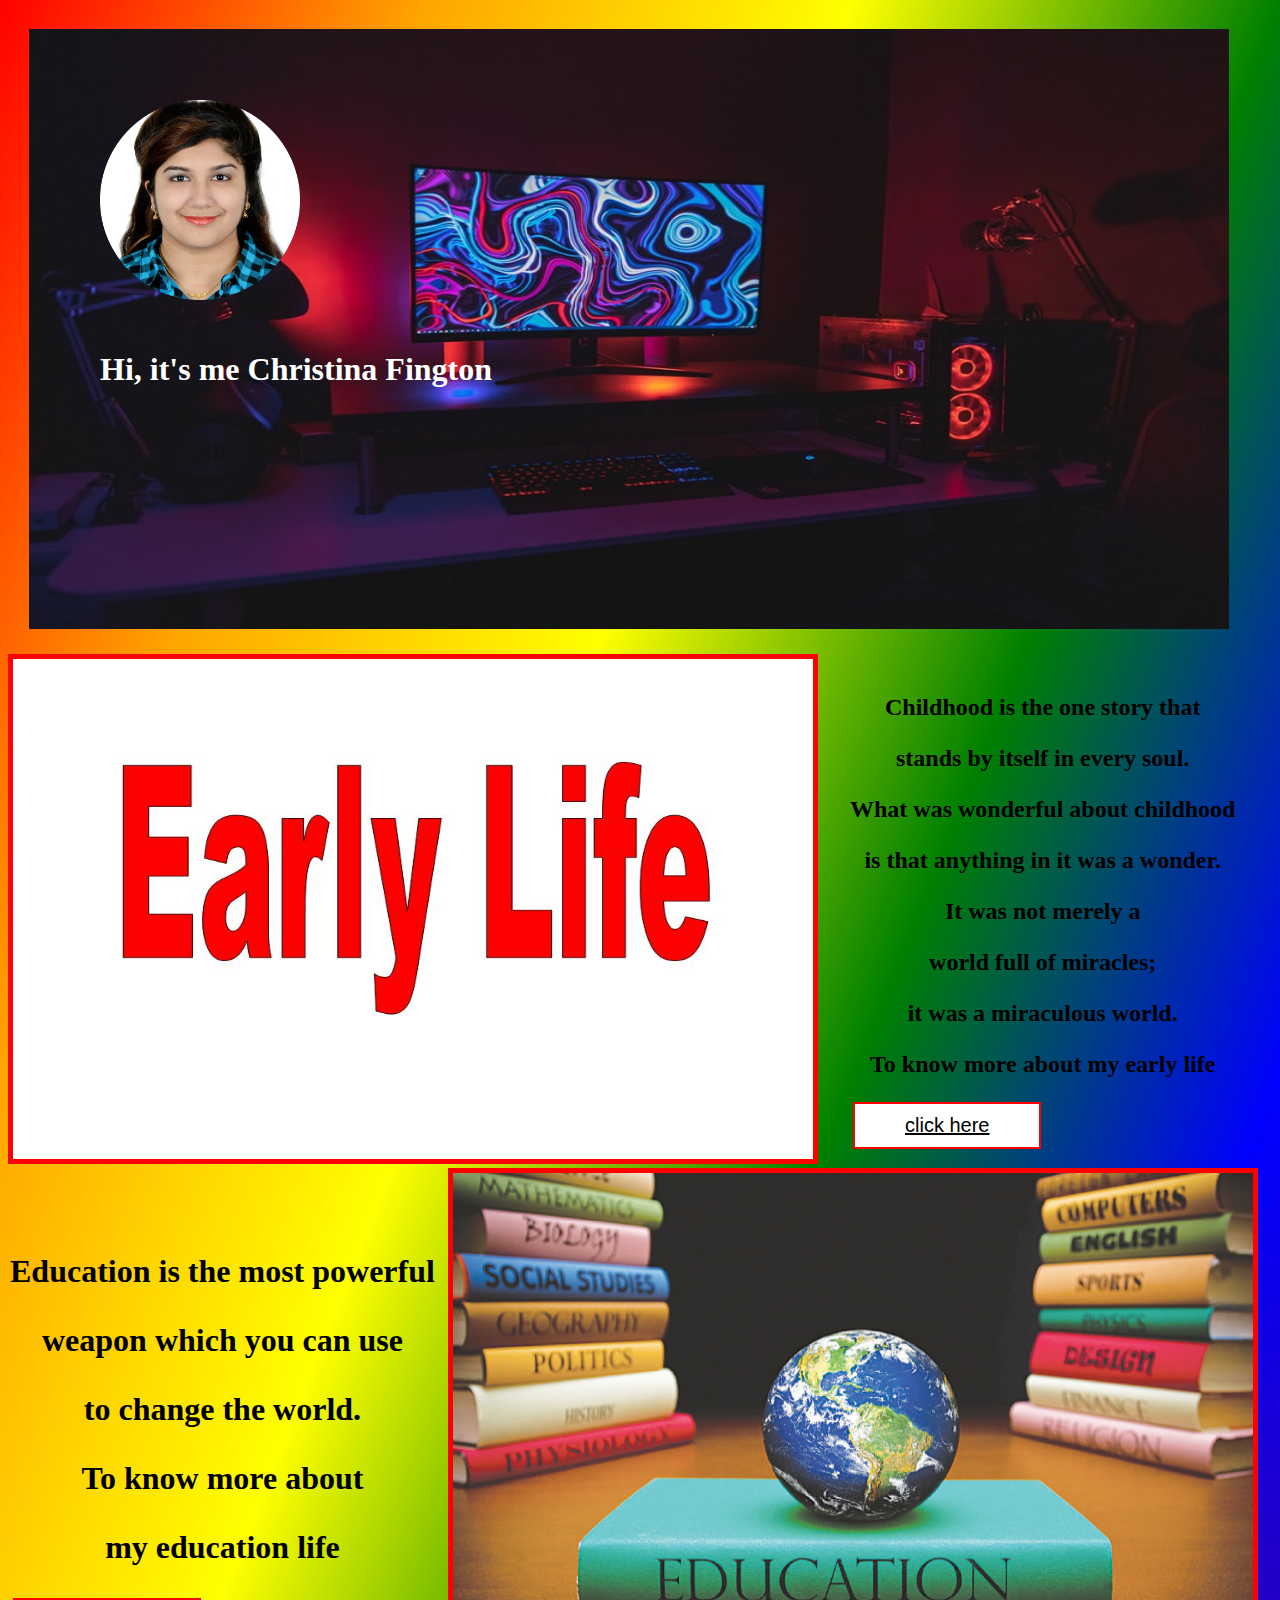
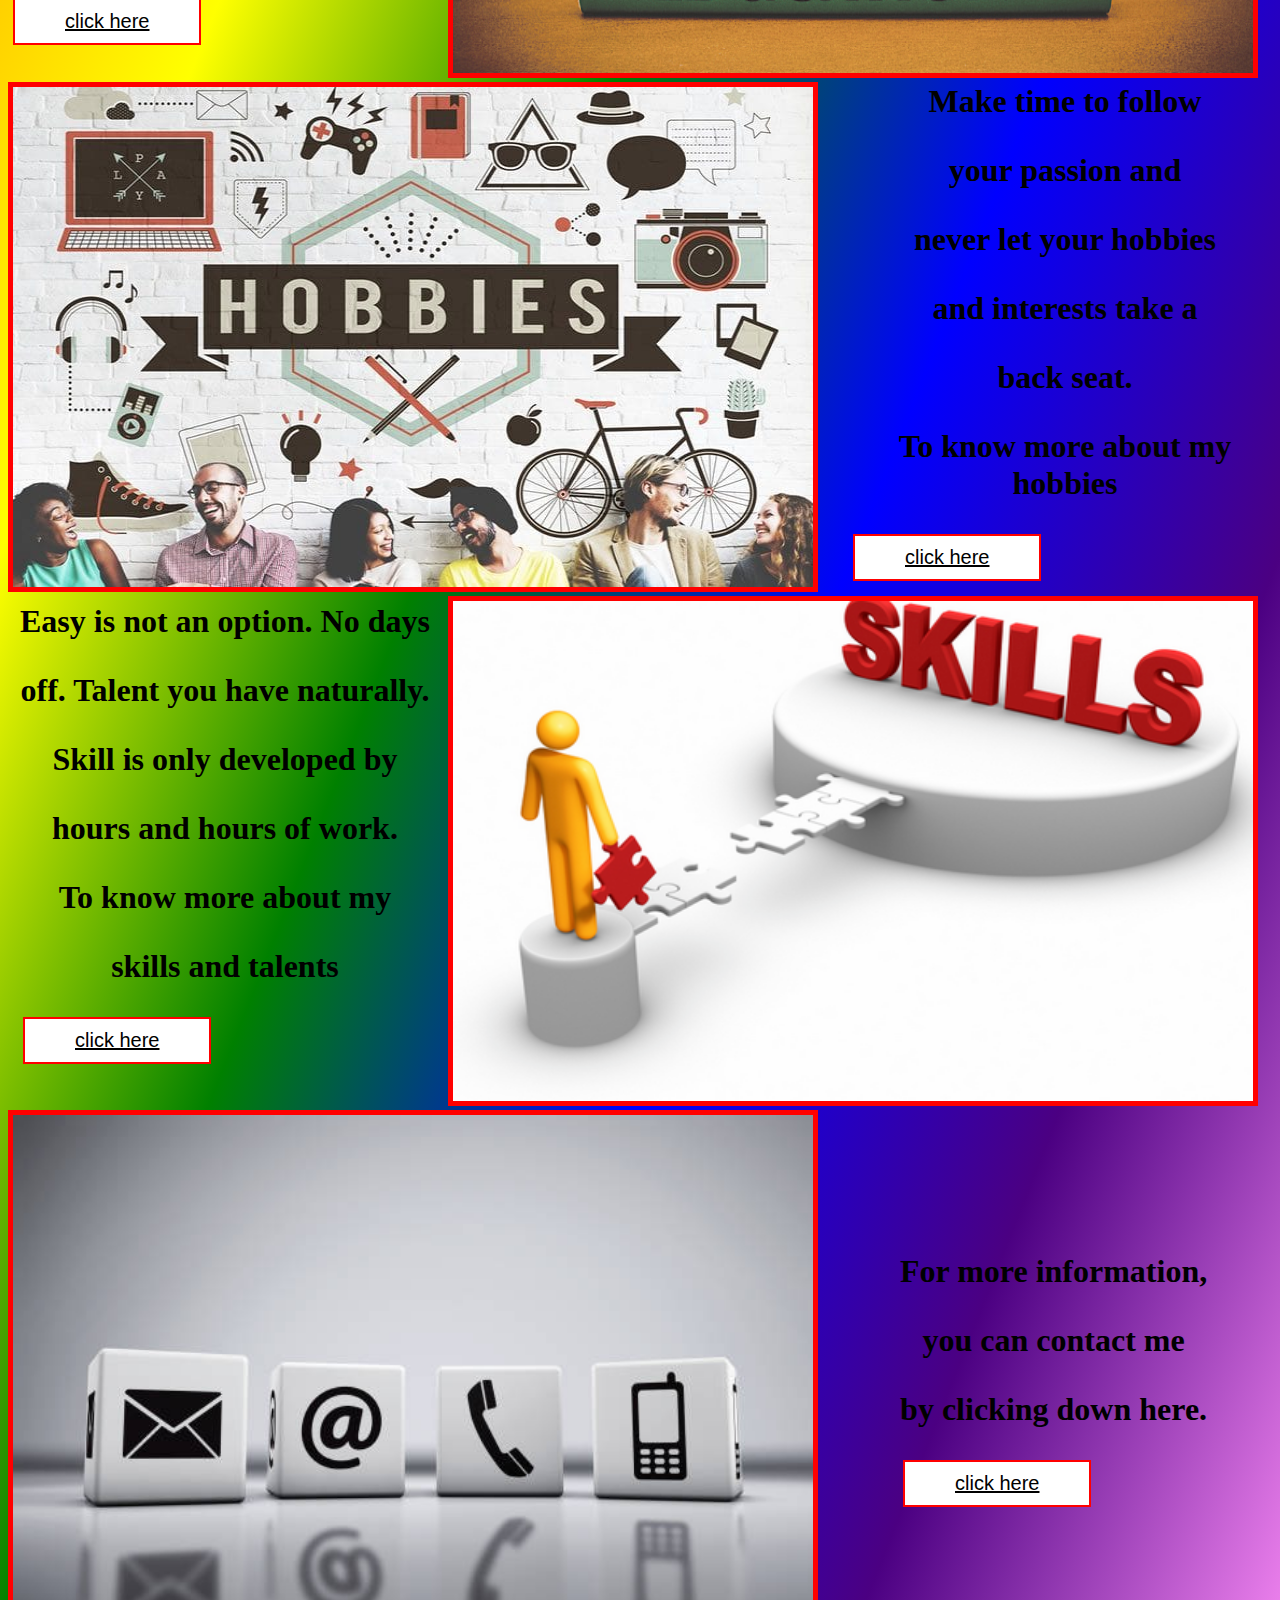
<file: HTML-PERSONAL WEBSITE/HTML/index.html>
<!DOCTYPE html>
<html>
  <head>
    <meta charset="utf-8">
    <title>CHRISTINA'S PERSONAL WEBSITE</title>
    <link rel="stylesheet" href="css/styles.css">
    <link rel="icon" href="favicon.ico?v=2">
<style>
  .background
  {
    position:relative;


    width:1200px;
    height:600px;

  }
  .profile
  {
    position: absolute;
    top: 100px;
    left: 100px;
  }
</style>
  </head>
  <body>

    <table cellspacing="20">
      <div style="position:relative; left:0; top:0;">
      <tr>
        <td>
          <img src="images/background.jpg" class="background"/>
          <h1 class="first-txt">
              Hi, it's me Christina Fington
          </h1>

          <h1 class="second-txt">
              I am Web Designer and Martial Artist.
          </h1>
          <img src="images/profile.png" class="profile" alt="Christina Profile Picture"
              width="200"
              height="200"/></td>
      </tr>
      </div>
      </table>



    <a href="My Early Life.html"><img class="Early_Life" src="images/slide_1.jpg" alt="Early Life"
      width="800"
      height="500">
      </a>
      <h2 class="early-life-txt">
        <p><strong>Childhood is the one story that</strong></p>
             <p><strong>stands by itself in every soul.</strong></p>
        <p><strong>What was wonderful about childhood</strong></p>
           <p><strong>is that anything in it was a wonder.</strong></p>
        <p><strong>It was not merely a</strong></p>
            <p><strong> world full of miracles;</strong></p>
          <p><strong> it was a miraculous world.</strong></p>
          <p><strong>To know more about my early life</strong></p>
        <a href="My Early Life.html"><button class="btn click">click here</button></a>
      </h2>


  <a href="My Education Life.html"><img class="Education_Life" src="images/Education-–-The-Foundation-Of-A-Good-Life.jpg" alt="Education Life"
        width="800"
        height="500"></a>
        <h1 class="education-life-txt">
          <p><strong>Education is the most powerful</strong></p>
               <p><strong>weapon which you can use</strong></p>
          <p><strong>to change the world.</strong></p>
            <p><strong>To know more about </strong></p>
            <p><strong>  my education life</strong></p>
          <a href="My Education Life.html"><button class="btn click">click here</button></a>
        </h1>

  <a href="My Hobbies.html"><img class="Hobbies" src="images/Hobbies-743x500.jpg" alt="Hobbies"
              width="800"
              height="500"></a>
              <h1 class="hobbies-txt">
                <p><strong>Make time to follow</strong></p>
                     <p><strong>your passion and</strong></p>
                <p><strong>never let your hobbies</strong></p>
                <p><strong>and interests take a</strong></p>
                <p><strong>back seat.</strong></p>
                  <p><strong>To know more about my hobbies</strong></p>
                <a href="My Hobbies.html"><button class="btn click">click here</button></a>
              </h1>

  <a href="Skills.html"><img class="Skills" src="images/skill-development-500x500.png" alt="Sills"
        width="800"
        height="500"></a>

        <h1 class="skills-txt">
          <p><strong>Easy is not an option. No days</strong></p>

          <p><strong> off. Talent you have naturally.</strong></p>
          <p><strong>Skill is only developed by</strong></p>
          <p><strong>hours and hours of work.</strong></p>
            <p><strong>To know more about my</strong></p>
              <p><strong> skills and talents</strong></p>
          <a href="Skills.html"><button class="btn click">click here</button></a>
        </h1>
  <a href="Contact Me.html"><img class="Contact_Me" src="images/istockphoto-879441788-612x612.jpg" alt="Contact Me"
        width="800"
        height="500"></a>
        <h1 class="contact-txt">
          <p><strong>For more information,</strong></p>
               <p><strong>you can contact me</strong></p>
          <p><strong>by clicking down here.</strong></p>
          <a href="Contact Me.html"><button class="btn click">click here</button></a>
        </h1>
  </body>
</html>
</file>
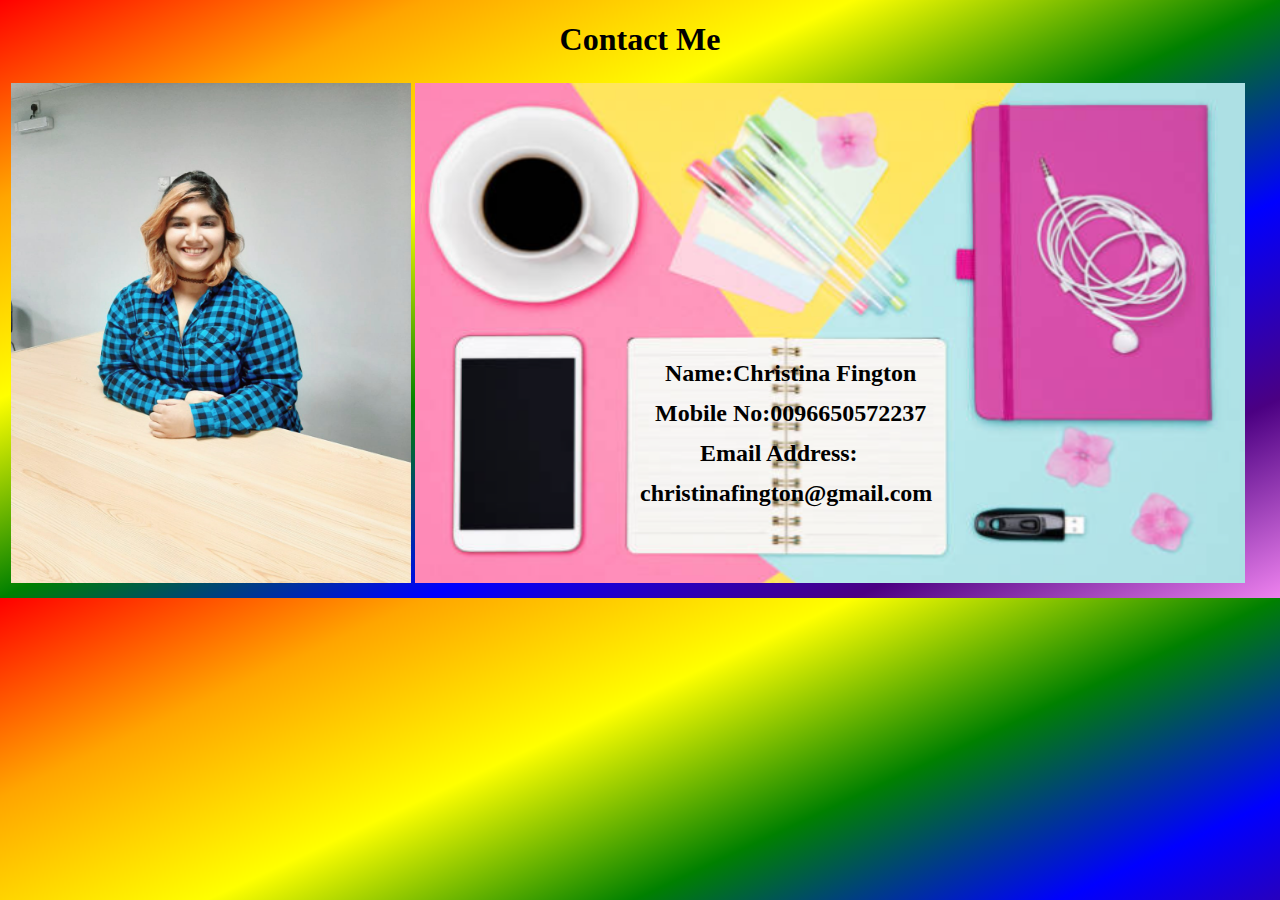
<file: HTML-PERSONAL WEBSITE/HTML/Contact Me.html>
<!DOCTYPE html>
<html lang="en" dir="ltr">
  <head>
    <meta charset="utf-8">
    <title>Contact Me</title>
      <link rel="stylesheet" href="css/styles.css">
      <link rel="icon" href="favicon.ico?v=2">
  </head>
  <body>
    <h1>Contact Me</h1>
    <table>
      <div style="position:relative; left:0; top:0;">
      <tr>
        <td>
          <img src="images/PHOTO-2019-10-31-20-32-38 (1).jpg" class="my_table_pic"
          width="400px" height="500px"/>

          <img src="images/Screenshot (105).png" class="telephone_table" alt="Christina Profile Picture"
              width="830px" height="500px"/>
              <h2 class="txt_1">
                  Name:Christina Fington
              </h2>

              <h2 class="txt_2">
                  Mobile No:0096650572237
              </h2>

              <h2 class="txt_3">
                Email Address:
              </h2>
              <h2 class="txt_4">
                christinafington@gmail.com
              </h2>
            </td>
      </tr>
      </div>
      </table>

  </body>
</html>
</file>
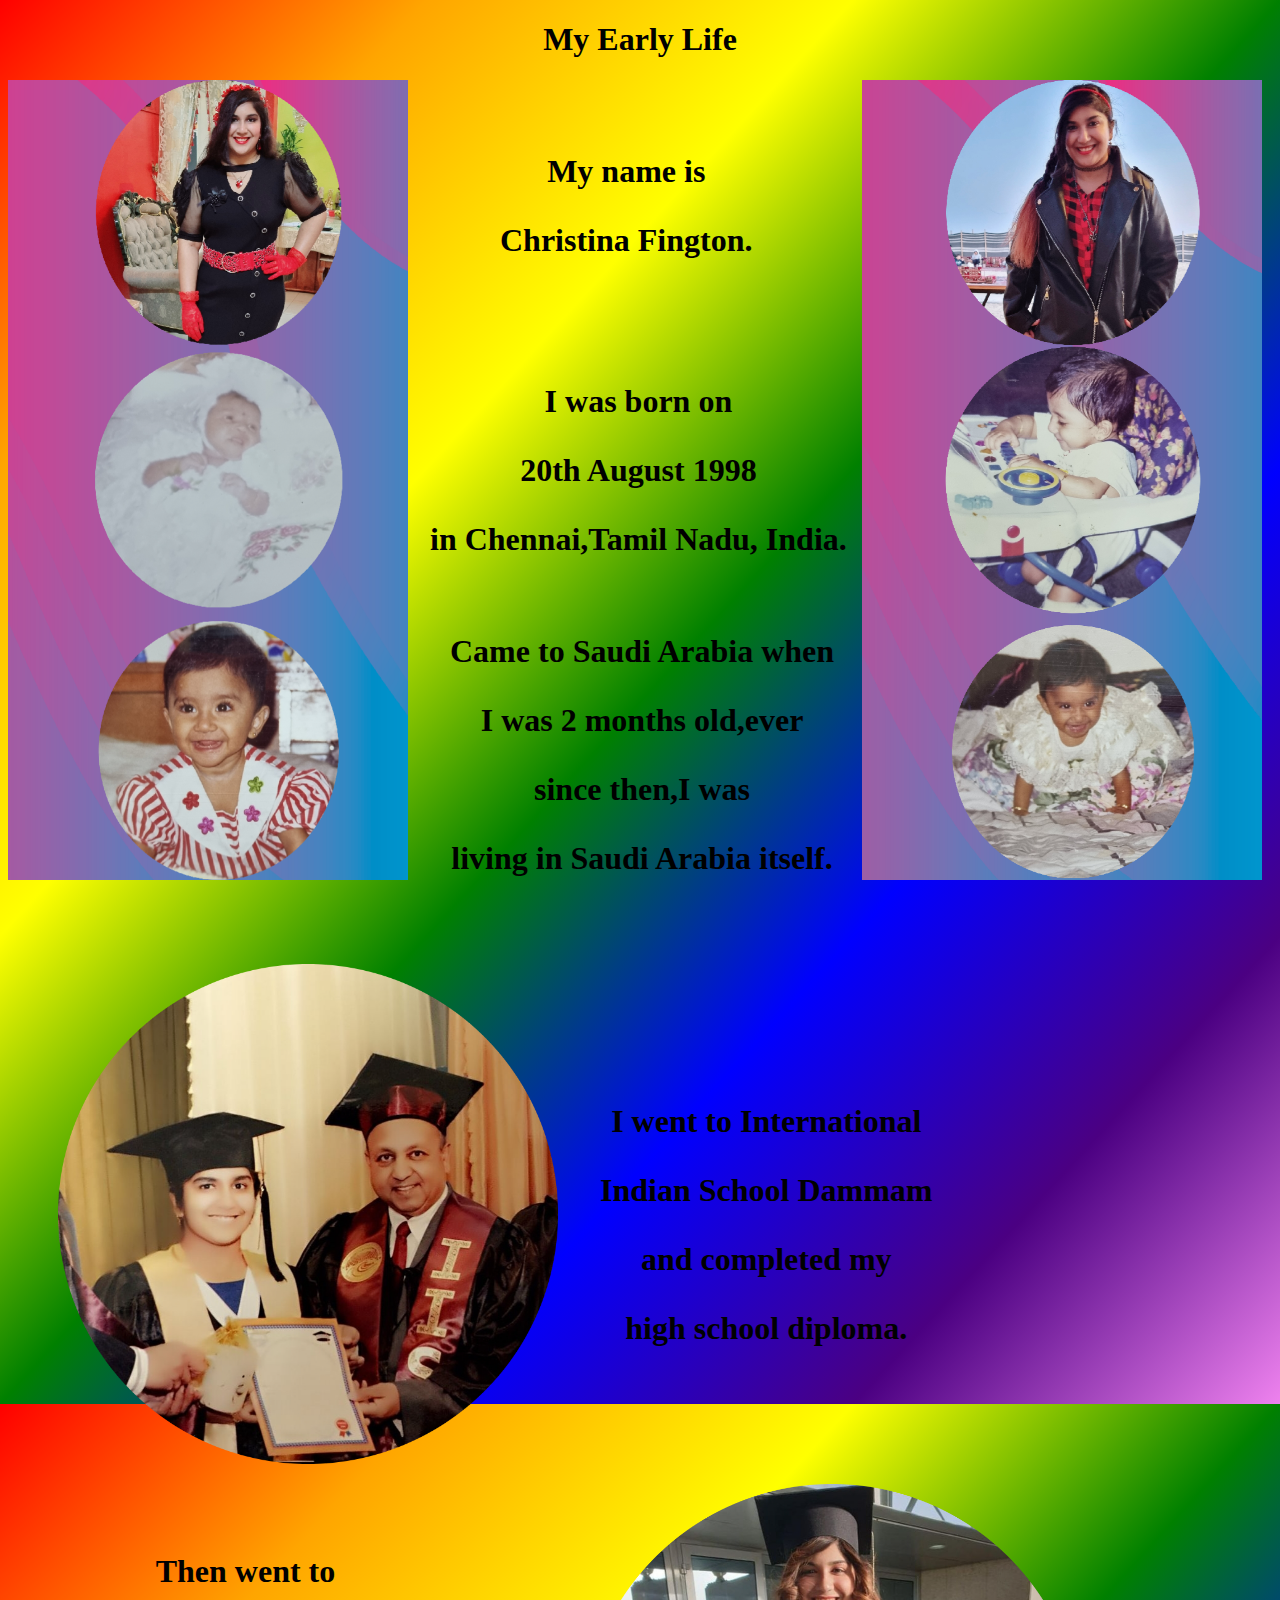
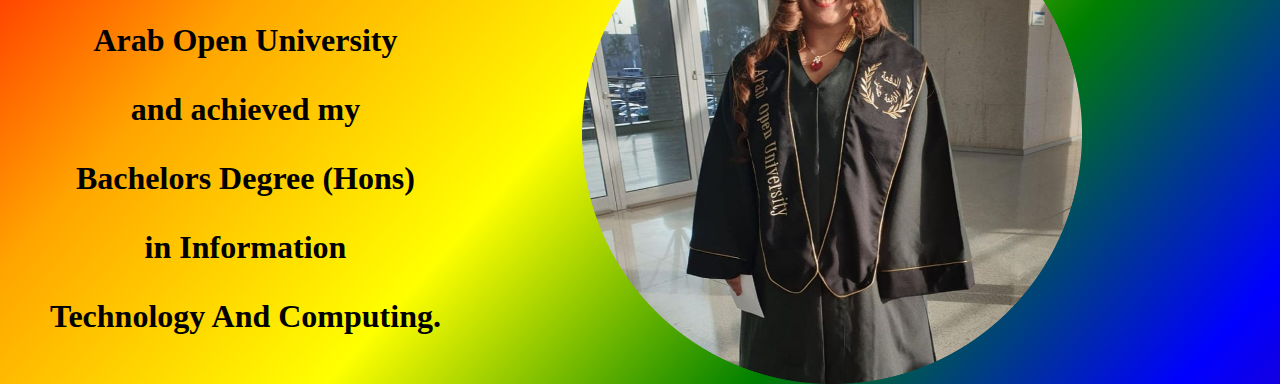
<file: HTML-PERSONAL WEBSITE/HTML/My Early Life.html>
<!DOCTYPE html>
<html lang="en" dir="ltr">
  <head>
    <meta charset="utf-8">
    <title>My Early Life</title>
      <link rel="stylesheet" href="css/styles.css">
      <link rel="icon" href="favicon.ico?v=2">
  </head>
  <body>

    <h1 class="main_title" >My Early Life</h1>

    <td>
<h1 class="early-life1-txt">
      <p>My name is</p>
      <p> Christina Fington.</p>
    </h1>
    <img src="images/PIC 1.png" alt="Christina first Picture"
    width="400"
    height="800"
    />
    </td>

    <td>

    <h1 class="early-life2-txt">
      <p> I was born on</p>
         <p>20th August 1998 </p>
      <p> in Chennai,Tamil Nadu, India. </p>

    </h1>
<img src="images/PIC 2.png" class="pic2" alt="Christina second Picture"
width="400"
height="800"/>
     </td>

     <td>

    <h1 class="early-life3-txt">
     <p>Came to Saudi Arabia when</p>
        <p> I was 2 months old,ever</p>
       <p>  since then,I was </p>
         <p> living in Saudi Arabia itself. </p>

    </h1>

      </td>

      <td>
    <h1 class="early-life4-txt">
     <p>I went to International</p>
      <p>  Indian School Dammam</p>
    <p> and completed my </p>
    <p>  high school diploma.</p>
    </h1>
    <img src="images/Screenshot_20220419-134036_Instagram-modified.png" class="pic3" alt="Christina school Picture"
        width="500"
        height="500"/>
      </td>

    <td>
    <h1 class="early-life5-txt">
      <p>Then went to </p>
      <p>  Arab Open University</p>
      <p>and achieved my</p>
        <p> Bachelors Degree (Hons)</p>
      <p>in Information</p>
        <p>Technology And Computing.</p>
    </h1>
    <img src="images/Screenshot_20220419-134004_Instagram-modified.png" class="pic4" alt="Christina graduation Picture"
        width="500"
        height="500"/>
    </td>
  </p>

  </body>
</html>
</file>
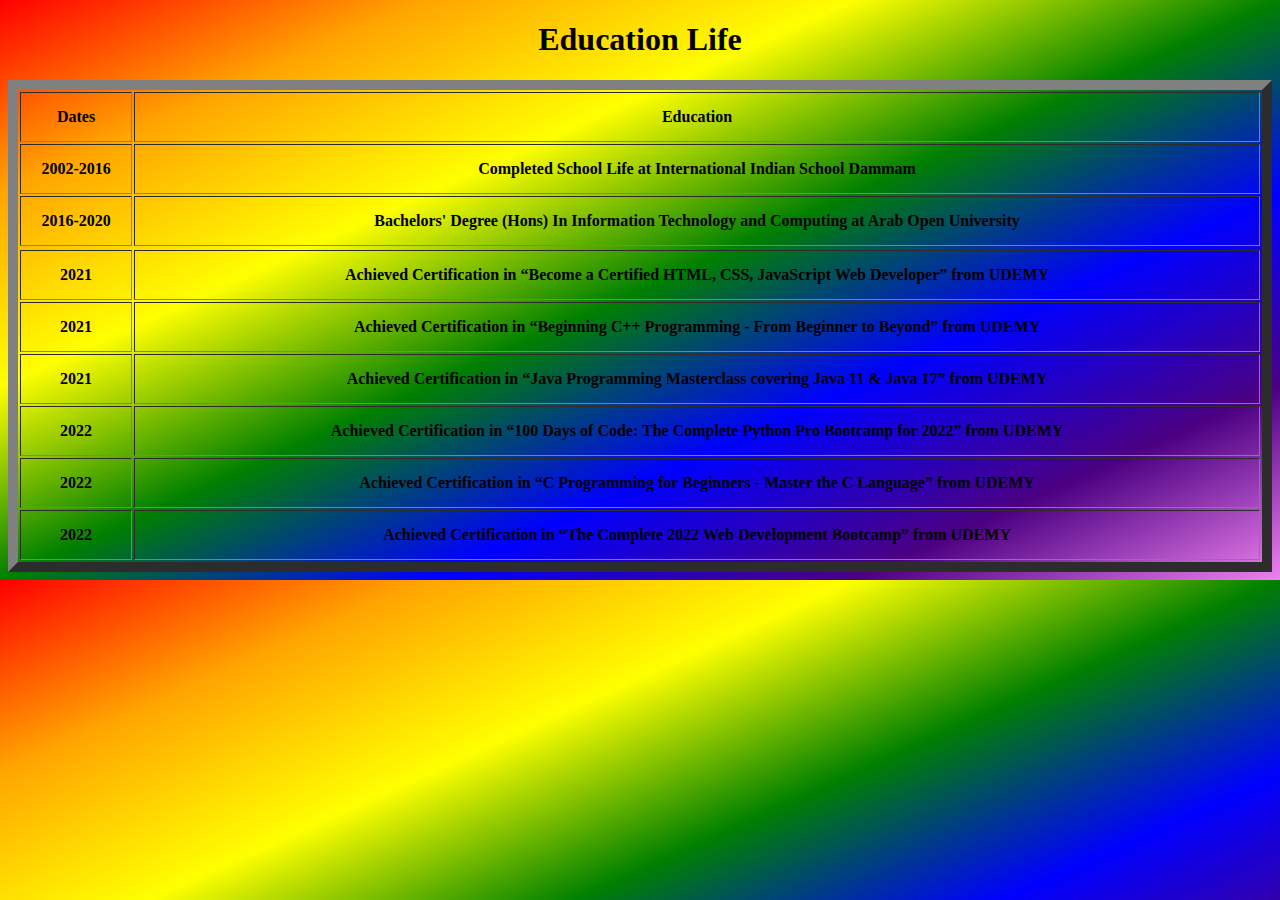
<file: HTML-PERSONAL WEBSITE/HTML/My Education Life.html>
<!DOCTYPE html>
<html lang="en" dir="ltr">
  <head>
    <meta charset="utf-8">
    <title>My Education Life</title>
      <link rel="stylesheet" href="css/styles.css">
      <link rel="icon" href="favicon.ico?v=2">
  </head>
  <body>
    <h1>Education Life</h1>
    <table style="width:100%" border="10">
      <thead>
        <tr style="height:50px">
          <th>Dates</th>
          <th>Education</th>
        </tr>
      </thead>
      <tr style="height:50px">
        <td>2002-2016</td>
        <td>Completed School Life at International Indian School Dammam</td>
      </tr>
      <tr style="height:50px">
        <td>2016-2020</td>
        <td>Bachelors' Degree (Hons) In Information Technology and Computing at Arab Open University</td>
      </tr>
      <tr>
        <tr style="height:50px">
          <td>2021</td>
          <td>Achieved Certification in “Become a Certified HTML, CSS, JavaScript Web Developer” from UDEMY </td>
        </tr>
        <tr style="height:50px">
          <td>2021</td>
          <td>Achieved Certification in “Beginning C++ Programming - From Beginner to Beyond” from UDEMY</td>
        </tr>
        <tr style="height:50px">
          <td>2021</td>
          <td>Achieved Certification in “Java Programming Masterclass covering Java 11 & Java 17” from UDEMY</td>
        </tr>
        <tr style="height:50px">
          <td>2022</td>
          <td>Achieved Certification in “100 Days of Code: The Complete Python Pro Bootcamp for 2022” from UDEMY</td>
        </tr>
        <tr style="height:50px">
          <td>2022</td>
          <td>Achieved Certification in “C Programming for Beginners - Master the C Language” from UDEMY</td>
        </tr>
        <tr style="height:50px">
          <td>2022</td>
          <td>Achieved Certification in “The Complete 2022 Web Development Bootcamp” from UDEMY</td>
        </tr>
    </table>

  </body>
</html>
</file>
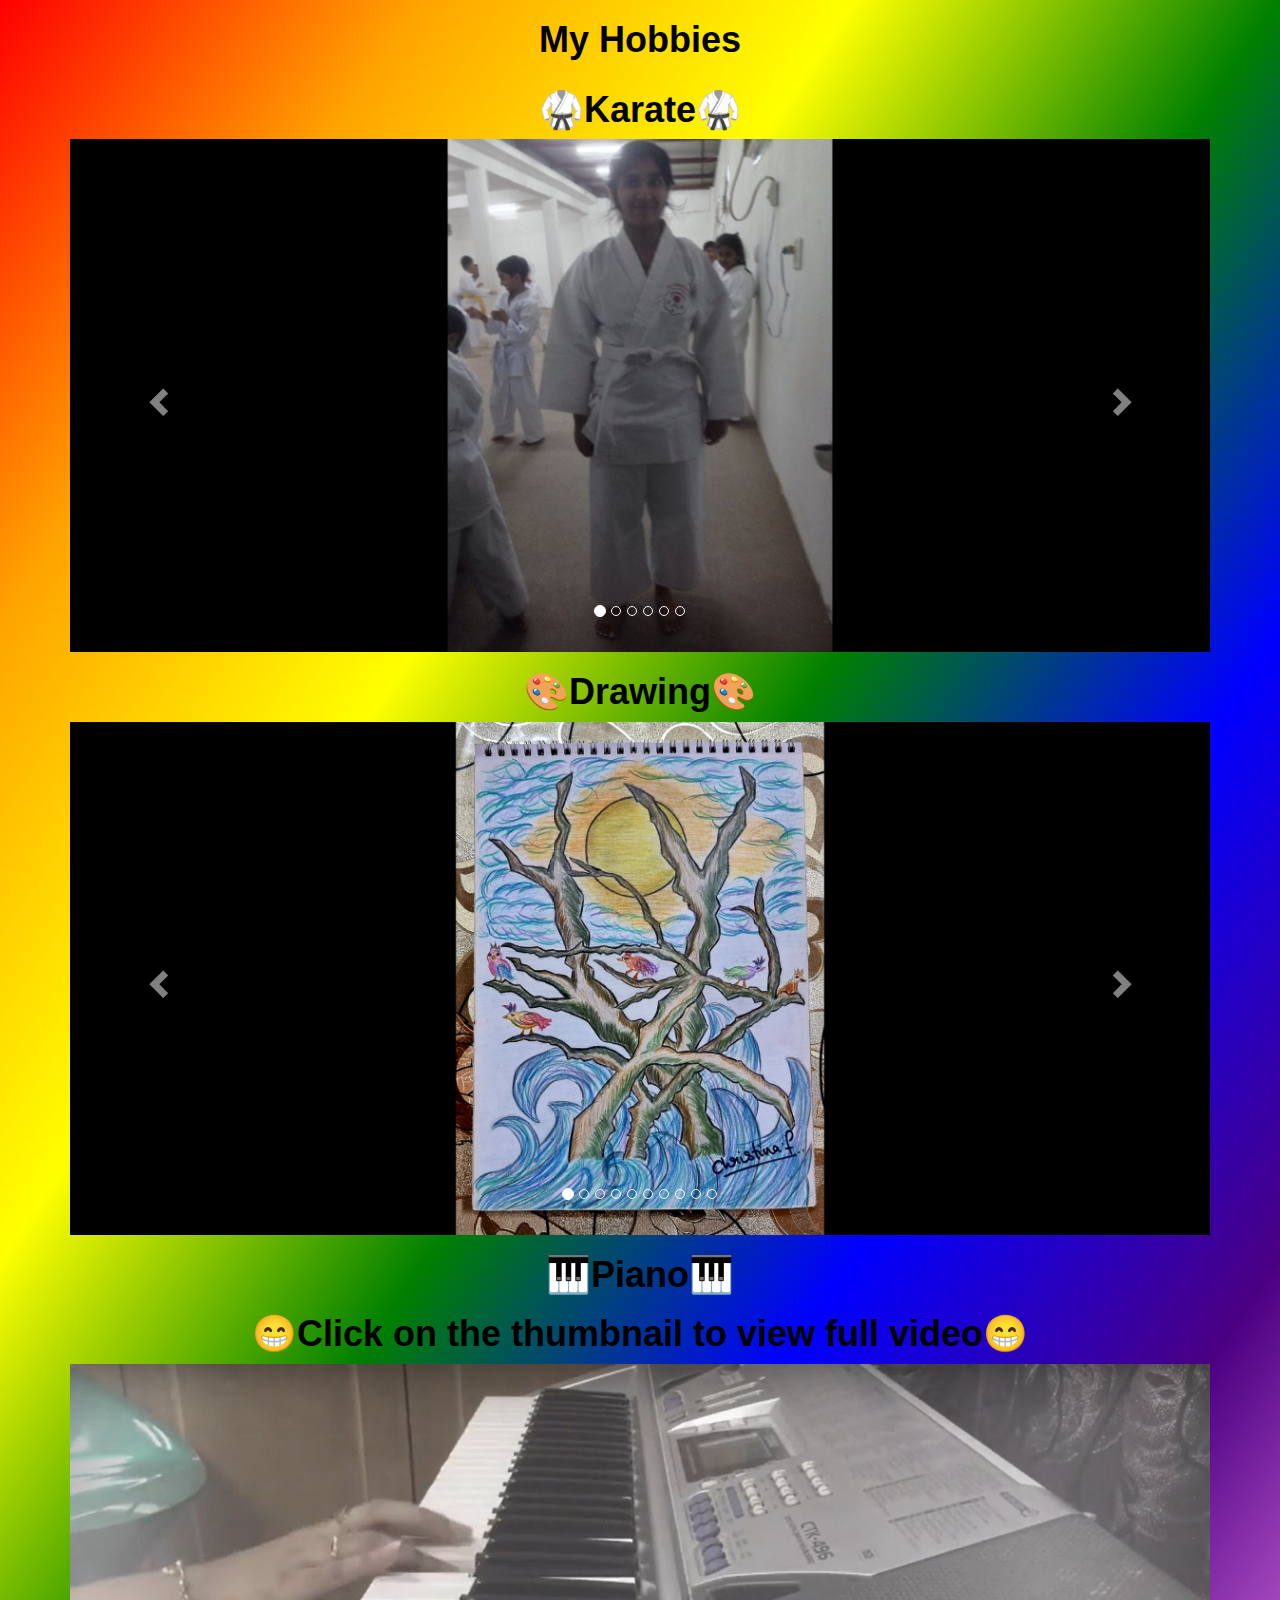
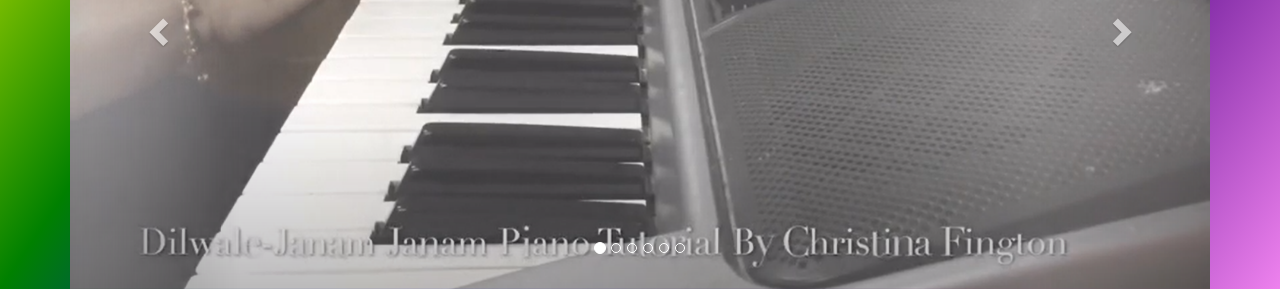
<file: HTML-PERSONAL WEBSITE/HTML/My Hobbies.html>
<!DOCTYPE html>
<html lang="en" dir="ltr">
  <head>
    <meta charset="utf-8">
    <title>My Hobbies</title>
    <meta charset="utf-8">
  <meta name="viewport" content="width=device-width, initial-scale=1">
  <link rel="stylesheet" href="https://maxcdn.bootstrapcdn.com/bootstrap/3.4.1/css/bootstrap.min.css">
  <script src="https://ajax.googleapis.com/ajax/libs/jquery/3.6.0/jquery.min.js"></script>
  <script src="https://maxcdn.bootstrapcdn.com/bootstrap/3.4.1/js/bootstrap.min.js"></script>
    <link rel="stylesheet" href="css/styles.css">
    <link rel="icon" href="favicon.ico?v=2">
  </head>
  <body>

    <h1>My Hobbies</h1>

    <div class="container">
  <h1>🥋Karate🥋</h1>
  <div id="myCarousel1" class="carousel slide" data-ride="carousel">
    <!-- Indicators -->
    <ol class="carousel-indicators">
      <li data-target="#myCarousel" data-slide-to="0" class="active"></li>
      <li data-target="#myCarousel" data-slide-to="1"></li>
      <li data-target="#myCarousel" data-slide-to="2"></li>
      <li data-target="#myCarousel" data-slide-to="3"></li>
      <li data-target="#myCarousel" data-slide-to="4"></li>
      <li data-target="#myCarousel" data-slide-to="5"></li>
    </ol>

    <!-- Wrapper for slides -->
    <div class="carousel-inner">
      <div class="item active">
        <img src="images/Screenshot_20220422-092316_Gallery.jpg" alt="Christina karate pic 1"
        style="width:500 height:200;">
      </div>

      <div class="item">
        <img src="images/Screenshot_20220422-092322_Gallery.jpg"  alt="Christina karate pic 2"
        style="width:500 height:200;">
      </div>

      <div class="item">
        <img src="images/Screenshot_20220422-092326_Gallery.jpg" alt="Christina karate pic 3"
        style="width:500 height:200;">
      </div>

      <div class="item">
      <img src="images/Screenshot_20220422-092333_Gallery.jpg" alt="Christina karate pic 4"
      style="width:500 height:200;">
      </div>

      <div class="item">
        <img src="images/Screenshot_20220422-092338_Gallery.jpg" alt="Christina karate pic 5"
        style="width:500 height:200;">
      </div>

      <div class="item">
        <img src="images/Screenshot_20220422-092343_Gallery.jpg" alt="Christina karate pic 6"
        style="width:500 height:200;">
      </div>
    </div>

    <!-- Left and right controls -->
    <a class="left carousel-control" href="#myCarousel1" data-slide="prev">
      <span class="glyphicon glyphicon-chevron-left"></span>
      <span class="sr-only">Previous</span>
    </a>
    <a class="right carousel-control" href="#myCarousel1" data-slide="next">
      <span class="glyphicon glyphicon-chevron-right"></span>
      <span class="sr-only">Next</span>
    </a>
  </div>
</div>


    <div class="container">
  <h1>🎨Drawing🎨</h1>
  <div id="myCarousel2" class="carousel slide" data-ride="carousel">
    <!-- Indicators -->
    <ol class="carousel-indicators">
      <li data-target="#myCarousel" data-slide-to="0" class="active"></li>
      <li data-target="#myCarousel" data-slide-to="1"></li>
      <li data-target="#myCarousel" data-slide-to="2"></li>
      <li data-target="#myCarousel" data-slide-to="3"></li>
      <li data-target="#myCarousel" data-slide-to="4"></li>
      <li data-target="#myCarousel" data-slide-to="5"></li>
      <li data-target="#myCarousel" data-slide-to="6"></li>
      <li data-target="#myCarousel" data-slide-to="7"></li>
      <li data-target="#myCarousel" data-slide-to="8"></li>
      <li data-target="#myCarousel" data-slide-to="9"></li>
    </ol>

    <!-- Wrapper for slides -->
    <div class="carousel-inner">
      <div class="item active">
        <img src="images/Screenshot_20220422-093340_Gallery.jpg" alt="Christina drawing pic 1"
        style="width:500 height:200;">
      </div>

      <div class="item">
        <img src="images/Screenshot_20220422-093343_Gallery.jpg"  alt="Christina drawing pic 2"
        style="width:500 height:200;">
      </div>

      <div class="item">
        <img src="images/Screenshot_20220422-093346_Gallery.jpg" alt="Christina drawing pic 3"
        style="width:500 height:200;">
      </div>

      <div class="item">
      <img src="images/Screenshot_20220422-093350_Gallery.jpg" alt="Christina drawing pic 4"
      style="width:500 height:200;">
      </div>

      <div class="item">
        <img src="images/Screenshot_20220422-093353_Gallery.jpg" alt="Christina drawing pic 5"
        style="width:500 height:200;">
      </div>

      <div class="item">
        <img src="images/Screenshot_20220422-093356_Gallery.jpg" alt="Christina drawing pic 6"
        style="width:500 height:200;">
      </div>

      <div class="item">
        <img src="images/Screenshot_20220422-093359_Gallery.jpg" alt="Christina drawing pic 7"
        style="width:500 height:200;">
      </div>

      <div class="item">
        <img src="images/Screenshot_20220422-093402_Gallery.jpg" alt="Christina drawing pic 8"
        style="width:500 height:200;">
      </div>

      <div class="item">
        <img src="images/Screenshot_20220422-093405_Gallery.jpg" alt="Christina drawing pic 9"
        style="width:500 height:200;">
      </div>

      <div class="item">
        <img src="images/Screenshot_20220422-093408_Gallery.jpg" alt="Christina drawing pic 10"
        style="width:500 height:200;">
      </div>


    </div>

    <!-- Left and right controls -->
    <a class="left carousel-control" href="#myCarousel2" data-slide="prev">
      <span class="glyphicon glyphicon-chevron-left"></span>
      <span class="sr-only">Previous</span>
    </a>
    <a class="right carousel-control" href="#myCarousel2" data-slide="next">
      <span class="glyphicon glyphicon-chevron-right"></span>
      <span class="sr-only">Next</span>
    </a>
  </div>
</div>


<div class="container">
<h1>🎹Piano🎹</h1>
<h1>😁Click on the thumbnail to view full video😁</h1>
<div id="myCarousel3" class="carousel slide" data-ride="carousel">
<!-- Indicators -->
<ol class="carousel-indicators">
  <li data-target="#myCarousel" data-slide-to="0" class="active"></li>
  <li data-target="#myCarousel" data-slide-to="1"></li>
  <li data-target="#myCarousel" data-slide-to="2"></li>
  <li data-target="#myCarousel" data-slide-to="3"></li>
  <li data-target="#myCarousel" data-slide-to="4"></li>
  <li data-target="#myCarousel" data-slide-to="5"></li>
</ol>

<!-- Wrapper for slides -->
<div class="carousel-inner">
  <div class="item active">
    <a href="https://www.youtube.com/watch?v=0A9H4M5BJVo"><img src="images/Screenshot (99).png"  alt="Christina youtube 1"
    style="width:500 height:200;"></a>
  </div>

  <div class="item">
    <a href="https://www.youtube.com/watch?v=cuGLi6JvThg"><img src="images/Screenshot (100).png"  alt="Christina youtube 2"
    style="width:500 height:200;"></a>
  </div>

  <div class="item">
  <a href="https://www.youtube.com/watch?v=1fjl8q9vCyo"><img src="images/Screenshot (101).png" alt="Christina youtube 3"
    style="width:500 height:200;"></a>
  </div>

  <div class="item">
  <a href="https://www.youtube.com/watch?v=JGrBKTHE7uE"><img src="images/Screenshot (102).png" alt="Christina youtube 4"
  style="width:500 height:200;"></a>
  </div>

  <div class="item">
    <a href="https://www.youtube.com/watch?v=9C3_TSzzjTE"><img src="images/Screenshot (103).png" alt="Christina youtube 5"
    style="width:500 height:200;"></a>
  </div>

  <div class="item">
    <a href="https://www.youtube.com/watch?v=LP56WtnonwA&t=1s"><img src="images/Screenshot (104).png" alt="Christina youtube 6"
    style="width:500 height:200;"></a>
  </div>
</div>

<!-- Left and right controls -->
<a class="left carousel-control" href="#myCarousel3" data-slide="prev">
  <span class="glyphicon glyphicon-chevron-left"></span>
  <span class="sr-only">Previous</span>
</a>
<a class="right carousel-control" href="#myCarousel3" data-slide="next">
  <span class="glyphicon glyphicon-chevron-right"></span>
  <span class="sr-only">Next</span>
</a>
</div>
</div>


  </body>
</html>
</file>
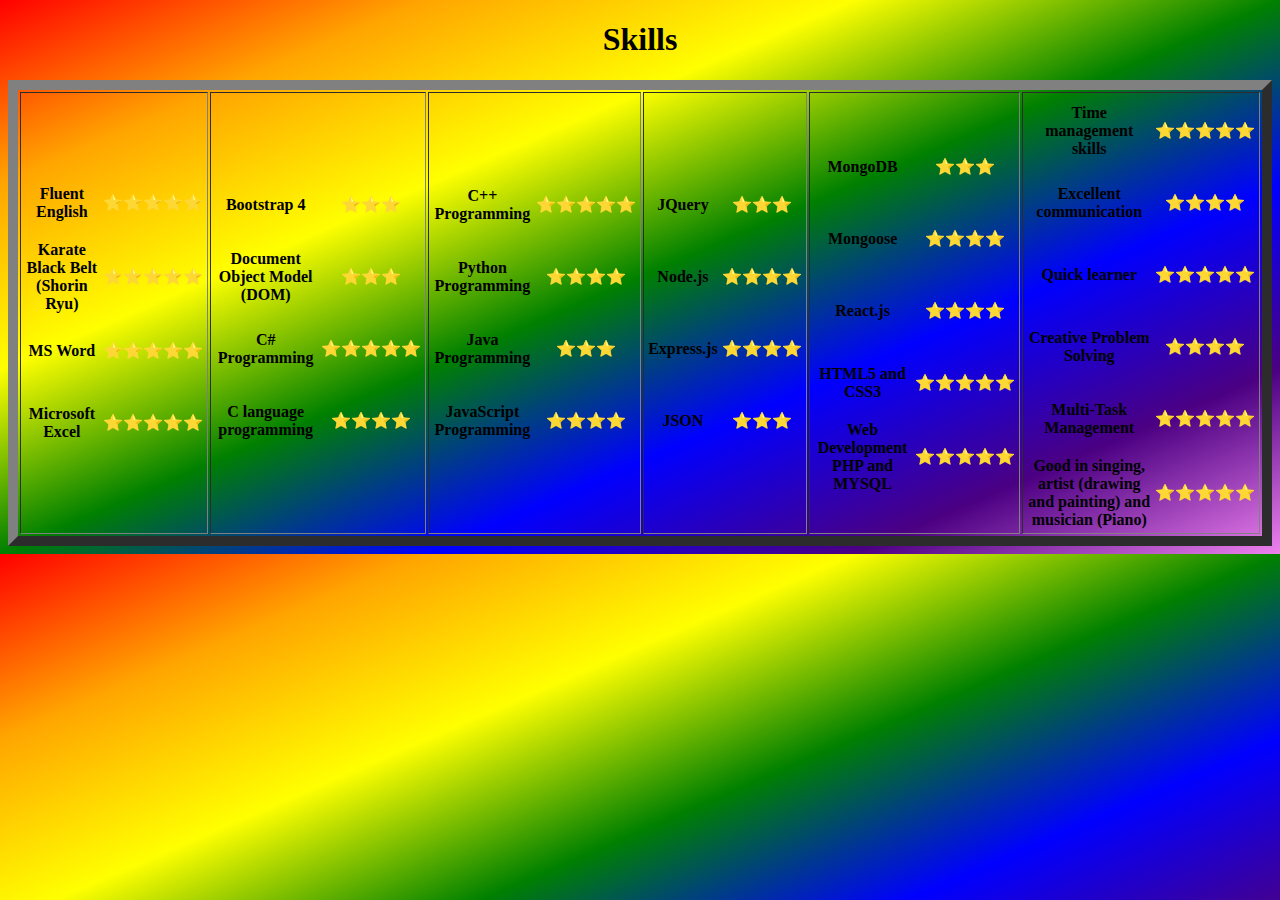
<file: HTML-PERSONAL WEBSITE/HTML/Skills.html>
<!DOCTYPE html>
<html lang="en" dir="ltr">
  <head>
    <meta charset="utf-8">
    <title>Porfessional Skills</title>
      <link rel="stylesheet" href="css/styles.css">
      <link rel="icon" href="favicon.ico?v=2">
  </head>
  <body>
    <h1>Skills</h1>
    <table border="10">

      <tr style="height:70px">
        <td>
          <table>
           <tr style="height:70px">
             <td>Fluent English</td>
             <td>⭐⭐⭐⭐⭐</td>
           </tr>
           <tr style="height:70px">
             <td>Karate Black Belt (Shorin Ryu)</td>
             <td>⭐⭐⭐⭐⭐</td>
           </tr>
           <tr style="height:70px">
             <td>MS Word</td>
             <td>⭐⭐⭐⭐⭐</td>
           </tr>
           <tr style="height:70px">
             <td>Microsoft Excel</td>
             <td>⭐⭐⭐⭐⭐</td>
           </tr>
          </table>
        </td>
        <td>
          <table>
          <tr style="height:70px">
            <td>Bootstrap 4</td>
            <td>⭐⭐⭐</td>
          </tr>
          <tr style="height:70px">
            <td>Document Object Model (DOM)</td>
            <td>⭐⭐⭐</td>
          </tr>
          <tr style="height:70px">
            <td>C# Programming</td>
            <td>⭐⭐⭐⭐⭐</td>
          </tr>
          <tr style="height:70px">
            <td>C language programming</td>
            <td>⭐⭐⭐⭐</td>
          </tr>
          </table>
        </td>
        <td>
          <table>
          <tr style="height:70px">
            <td>C++ Programming</td>
            <td>⭐⭐⭐⭐⭐</td>
          </tr>
          <tr style="height:70px">
            <td>Python Programming</td>
            <td>⭐⭐⭐⭐</td>
          </tr>
          <tr style="height:70px">
            <td>Java Programming</td>
            <td>⭐⭐⭐</td>
          </tr>
          <tr style="height:70px">
            <td>JavaScript Programming</td>
            <td>⭐⭐⭐⭐</td>
          </tr>
          </table>
        </td>
      <td>
        <table>
        <tr style="height:70px">
          <td>JQuery</td>
          <td>⭐⭐⭐</td>
        </tr>
        <tr style="height:70px">
          <td>Node.js</td>
          <td>⭐⭐⭐⭐</td>
        </tr>
        <tr style="height:70px">
          <td>Express.js</td>
          <td>⭐⭐⭐⭐</td>
        </tr>
        <tr style="height:70px">
          <td>JSON</td>
          <td>⭐⭐⭐</td>
        </tr>
        </table>
      </td>
      <td>
        <table>
        <tr style="height:70px">
          <td>MongoDB</td>
          <td>⭐⭐⭐</td>
        </tr>
        <tr style="height:70px">
          <td>Mongoose</td>
          <td>⭐⭐⭐⭐</td>
        </tr>
        <tr style="height:70px">
          <td>React.js</td>
          <td>⭐⭐⭐⭐</td>
        </tr>
        <tr style="height:70px">
          <td>HTML5 and CSS3</td>
          <td>⭐⭐⭐⭐⭐</td>
        </tr>
        <tr style="height:70px">
          <td>Web Development PHP and MYSQL</td>
          <td>⭐⭐⭐⭐⭐</td>
        </tr>
        </table>
      </td>
    <td>
      <table>
      <tr style="height:70px">
        <td>Time management skills</td>
        <td>⭐⭐⭐⭐⭐</td>
      </tr>
      <tr style="height:70px">
        <td>Excellent communication</td>
        <td>⭐⭐⭐⭐</td>
      </tr>
      <tr style="height:70px">
        <td>Quick learner</td>
        <td>⭐⭐⭐⭐⭐</td>
      </tr>
      <tr style="height:70px">
        <td>Creative Problem Solving</td>
        <td>⭐⭐⭐⭐</td>
      </tr>
      <tr style="height:70px">
        <td>Multi-Task Management</td>
        <td>⭐⭐⭐⭐⭐</td>
      </tr>
      <tr style="height:70px">
        <td>Good in singing, artist (drawing and painting) and musician (Piano)</td>
        <td>⭐⭐⭐⭐⭐</td>
      </tr>
    </table>
    </td>
    </table>
  </body>
</html>
</file>
<file: HTML-PERSONAL WEBSITE/HTML/css/styles.css>
body{
  background-image: linear-gradient(to bottom right, red,orange,yellow,green,blue,indigo,violet);
  background-color:black;
}

h1{
  font-weight: bold;
  text-align: center;
  color: black;
}
h3{
  font-weight: bold;
  text-align: center;
  color: black;
}
p{
  font-weight: bold;
  text-align: center;
  color: black;
}
td{
  
  font-weight: bold;
  text-align: center;
  color: black;
}
th{
  font-weight: bold;
  text-align: center;
  color: black;
}
a{
  font-weight: bold;
  text-align: center;
  color: black;
}

hr {
  border-style:none;
  border-top-style:dotted;
  border-color:black;
  border-width:5px;
  width:5%;
}

/*class selectors*/
.Profile_Pic
{
  position: relative;
  left: 100px;
}
.title_1
{
  position: relative;

  left: 440px;
}
.title_2
{
  position: relative;
  left: 360px;
}

.Early_Life
{
  border:5px solid red;
}
.Education_Life
{
  position: relative;
  left: 440px;
  border:5px solid red;
}
.Hobbies
{
  border:5px solid red;
}
.Skills
{
  position: relative;
  left: 440px;
  border:5px solid red;
}
.Contact_Me
{
  border:5px solid red;
}

.first-txt
{
  color:white;
position: absolute;
top: 330px;
left: 100px;
}

.second-txt
{
    color:white;
  position: absolute;
  bottom: 150px;
  left: 50px;
}
.early-life-txt
{
  font-weight: bold;
  position: absolute;
  top: 650px;
  left: 850px;
}
.btn {
  border: none;
    color: white;
    padding: 10px 50px;
    text-align: center;
    text-decoration: none;
    display: flex;
    font-size: 20px;
    margin: 4px 3px;
    transition-duration: 0.4s;
    cursor: pointer;
}

/* On mouse-over */
.btn:hover
 {
   background-color: red;
  color: white;
 }

.click
{
  background-color: white;
  color: black;
  border: 2px solid red;
}

.education-life-txt
{
  font-weight: bold;
  position: absolute;
  top: 1200px;
  left: 10px;
}
.btn {
  border: none;
    color: white;
    padding: 10px 50px;
    text-align: center;
    text-decoration: none;
    display: flex;
    font-size: 20px;
    margin: 4px 3px;
    transition-duration: 0.4s;
    cursor: pointer;
}

/* On mouse-over */
.btn:hover
 {
   background-color: red;
  color: white;
 }

.click
{
  background-color: white;
  color: black;
  border: 2px solid red;
}

.hobbies-txt
{
  font-weight: bold;
  position: absolute;
  top: 1630px;
  left: 850px;
}
.btn {
  border: none;
    color: white;
    padding: 10px 50px;
    text-align: center;
    text-decoration: none;
    display: flex;
    font-size: 20px;
    margin: 4px 3px;
    transition-duration: 0.4s;
    cursor: pointer;
}

/* On mouse-over */
.btn:hover
 {
   background-color: red;
  color: white;
 }

.click
{
  background-color: white;
  color: black;
  border: 2px solid red;
}
.skills-txt
{
  font-weight: bold;
  position: absolute;
  top: 2150px;
  left: 20px;
}
.btn {
  border: none;
    color: white;
    padding: 10px 50px;
    text-align: center;
    text-decoration: none;
    display: flex;
    font-size: 20px;
    margin: 4px 3px;
    transition-duration: 0.4s;
    cursor: pointer;
}

/* On mouse-over */
.btn:hover
 {
   background-color: red;
  color: white;
 }

.click
{
  background-color: white;
  color: black;
  border: 2px solid red;
}

.contact-txt
{
  font-weight: bold;
  position: absolute;
  top: 2800px;
  left: 900px;
}
.btn {
  border: none;
    color: white;
    padding: 10px 50px;
    text-align: center;
    text-decoration: none;
    display: flex;
    font-size: 20px;
    margin: 4px 3px;
    transition-duration: 0.4s;
    cursor: pointer;
}

/* On mouse-over */
.btn:hover
 {
   background-color: red;
  color: white;
 }

.click
{
  background-color: white;
  color: black;
  border: 2px solid red;
}



.pic2
{
  position: relative;

  left:450px;
}

.pic3
{
  position: relative;
  top:80px;
  left:50px;
}
.pic4
{
  position: relative;
  top:600px;
  left:70px;
}


.early-life1-txt
{
  font-weight: bold;
  position: absolute;
  top: 100px;
  left: 500px;
}
.early-life2-txt
{
  font-weight: bold;
  position: absolute;
  top: 330px;
  left: 430px;
}
.early-life3-txt
{
  font-weight: bold;
  position: absolute;
  top: 580px;
  left: 450px;
}
.early-life4-txt
{
  font-weight: bold;
  position: absolute;
  top: 1050px;
  left: 600px;
}
.early-life5-txt
{
  font-weight: bold;
  position: absolute;
  top: 1500px;
  left: 50px;
}

.karate_pic1
{
  position: relative;
  top:80px;

}
.karate_pic2
{
  position: relative;
  top:200px;

}
.karate_pic3
{
  position: relative;
  top:80px;
  left:20px;
}
.karate_pic4
{
  position: relative;
  top:400px;
  left:10px;

}
.karate_pic5
{
  position: relative;

  left:10px;
}
.karate_pic6
{
  position: relative;
  top:100px;
  left:20px;
}

.txt_1
{
  color:black;
  position: absolute;
  top: 340px;
  left: 665px;
}
.txt_2
{
  color:black;
  position: absolute;
  top: 380px;
  left: 655px;
}
.txt_3
{
  color:black;
  position: absolute;
  top: 420px;
  left: 700px;
}
.txt_4
{
  color:black;
  position: absolute;
  top: 460px;
  left: 640px;
}
</file>
